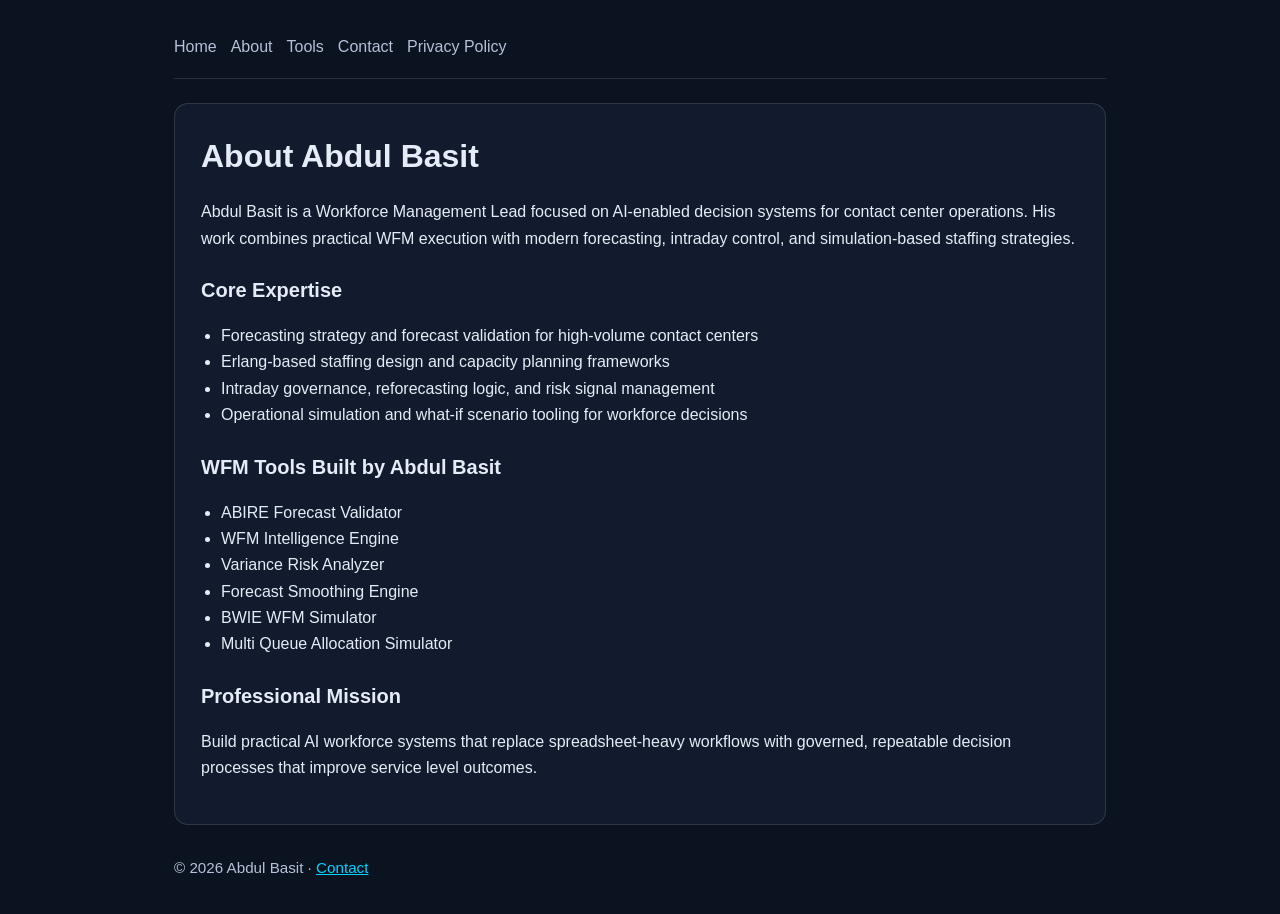
<file: about.html>
<!DOCTYPE html>
<html lang="en">
<head>
  <meta charset="UTF-8">
  <meta name="viewport" content="width=device-width, initial-scale=1.0">
  <title>About Abdul Basit | AI Workforce Management Lead</title>
  <meta name="description" content="Learn about Abdul Basit, a Workforce Management Lead specializing in AI forecasting systems, Erlang staffing models, intraday governance, and WFM decision tools.">
  <link rel="canonical" href="https://abdulbasiteverise.github.io/about.html">
  <style>
    :root { --bg:#0b1220; --card:#121b2d; --text:#e6ecf7; --muted:#b5c1d8; --accent:#00d4ff; --border:rgba(255,255,255,.12); }
    *{box-sizing:border-box} body{margin:0;font-family:Inter,Arial,sans-serif;background:var(--bg);color:var(--text);line-height:1.65}
    .wrap{max-width:980px;margin:0 auto;padding:24px}
    nav{display:flex;gap:14px;flex-wrap:wrap;padding:10px 0 18px;border-bottom:1px solid var(--border)}
    nav a{color:var(--muted);text-decoration:none} nav a:hover{color:var(--accent)}
    .card{margin-top:24px;background:var(--card);border:1px solid var(--border);border-radius:14px;padding:26px}
    h1,h2{font-family:Syne,Inter,Arial,sans-serif;margin:0 0 12px} h1{font-size:2rem} h2{font-size:1.25rem;margin-top:22px}
    ul{padding-left:20px} footer{margin:30px 0 10px;color:var(--muted);font-size:.95rem}
  </style>
</head>
<body>
  <div class="wrap">
    <nav>
      <a href="index.html">Home</a>
      <a href="about.html">About</a>
      <a href="index.html#tools">Tools</a>
      <a href="contact.html">Contact</a>
      <a href="privacy-policy.html">Privacy Policy</a>
    </nav>

    <main class="card">
      <h1>About Abdul Basit</h1>
      <p>Abdul Basit is a Workforce Management Lead focused on AI-enabled decision systems for contact center operations. His work combines practical WFM execution with modern forecasting, intraday control, and simulation-based staffing strategies.</p>

      <h2>Core Expertise</h2>
      <ul>
        <li>Forecasting strategy and forecast validation for high-volume contact centers</li>
        <li>Erlang-based staffing design and capacity planning frameworks</li>
        <li>Intraday governance, reforecasting logic, and risk signal management</li>
        <li>Operational simulation and what-if scenario tooling for workforce decisions</li>
      </ul>

      <h2>WFM Tools Built by Abdul Basit</h2>
      <ul>
        <li>ABIRE Forecast Validator</li>
        <li>WFM Intelligence Engine</li>
        <li>Variance Risk Analyzer</li>
        <li>Forecast Smoothing Engine</li>
        <li>BWIE WFM Simulator</li>
        <li>Multi Queue Allocation Simulator</li>
      </ul>

      <h2>Professional Mission</h2>
      <p>Build practical AI workforce systems that replace spreadsheet-heavy workflows with governed, repeatable decision processes that improve service level outcomes.</p>
    </main>

    <footer>&copy; 2026 Abdul Basit · <a href="contact.html" style="color:#00d4ff">Contact</a></footer>
  </div>
</body>
</html>
</file>
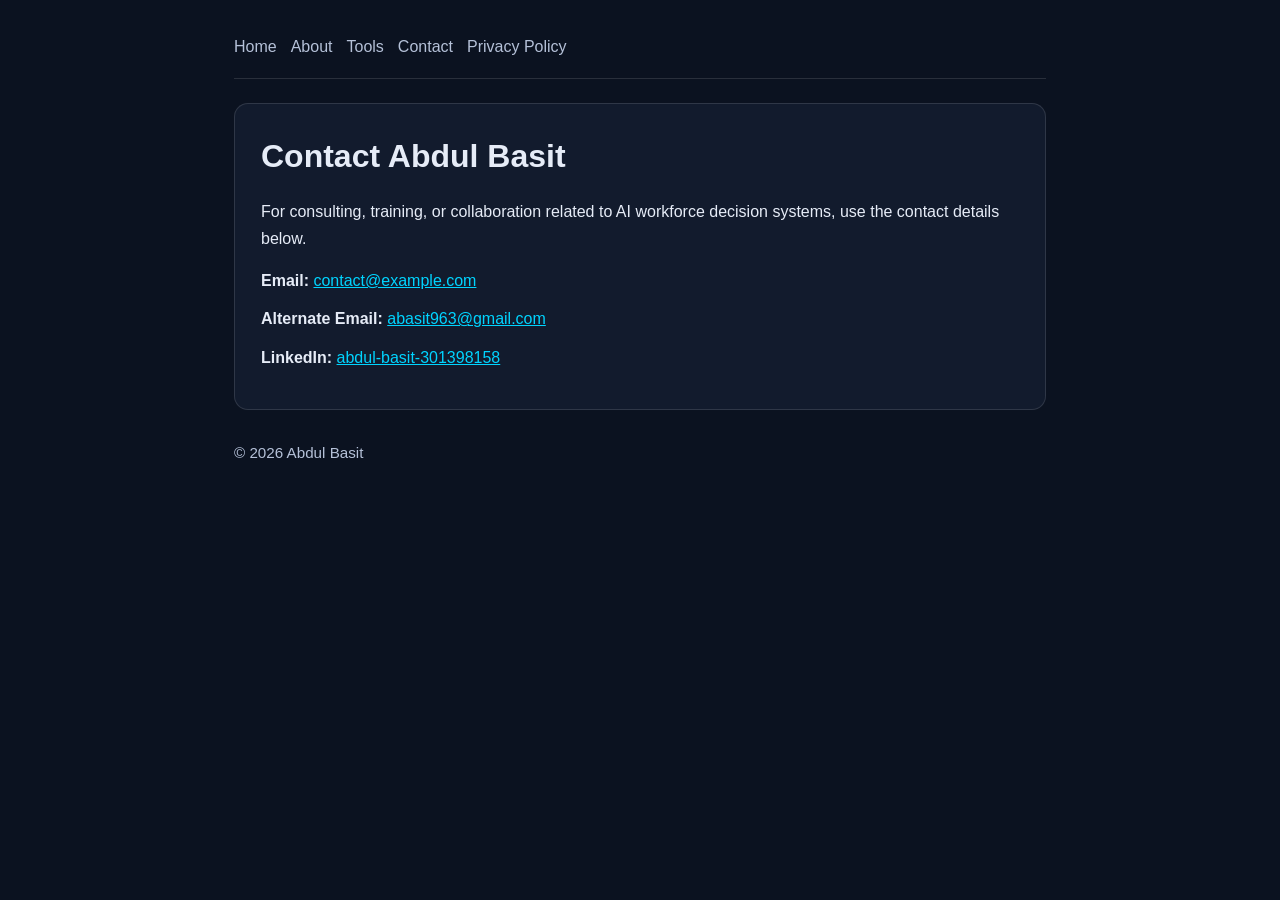
<file: contact.html>
<!DOCTYPE html>
<html lang="en">
<head>
  <meta charset="UTF-8">
  <meta name="viewport" content="width=device-width, initial-scale=1.0">
  <title>Contact Abdul Basit | WFM Consulting</title>
  <meta name="description" content="Contact Abdul Basit for AI workforce management consulting, forecasting strategy, and intraday decision system support.">
  <link rel="canonical" href="https://abdulbasiteverise.github.io/contact.html">
  <style>
    :root { --bg:#0b1220; --card:#121b2d; --text:#e6ecf7; --muted:#b5c1d8; --accent:#00d4ff; --border:rgba(255,255,255,.12); }
    *{box-sizing:border-box} body{margin:0;font-family:Inter,Arial,sans-serif;background:var(--bg);color:var(--text);line-height:1.65}
    .wrap{max-width:860px;margin:0 auto;padding:24px}
    nav{display:flex;gap:14px;flex-wrap:wrap;padding:10px 0 18px;border-bottom:1px solid var(--border)}
    nav a{color:var(--muted);text-decoration:none} nav a:hover{color:var(--accent)}
    .card{margin-top:24px;background:var(--card);border:1px solid var(--border);border-radius:14px;padding:26px}
    h1{font-family:Syne,Inter,Arial,sans-serif;margin:0 0 12px}
    .item{margin:12px 0}
    a{color:var(--accent)}
    footer{margin:30px 0 10px;color:var(--muted);font-size:.95rem}
  </style>
</head>
<body>
  <div class="wrap">
    <nav>
      <a href="index.html">Home</a>
      <a href="about.html">About</a>
      <a href="index.html#tools">Tools</a>
      <a href="contact.html">Contact</a>
      <a href="privacy-policy.html">Privacy Policy</a>
    </nav>
    <main class="card">
      <h1>Contact Abdul Basit</h1>
      <p>For consulting, training, or collaboration related to AI workforce decision systems, use the contact details below.</p>
      <p class="item"><strong>Email:</strong> <a href="mailto:contact@example.com">contact@example.com</a></p>
      <p class="item"><strong>Alternate Email:</strong> <a href="mailto:abasit963@gmail.com">abasit963@gmail.com</a></p>
      <p class="item"><strong>LinkedIn:</strong> <a href="https://www.linkedin.com/in/abdul-basit-301398158/" target="_blank" rel="noopener">abdul-basit-301398158</a></p>
    </main>
    <footer>&copy; 2026 Abdul Basit</footer>
  </div>
</body>
</html>
</file>
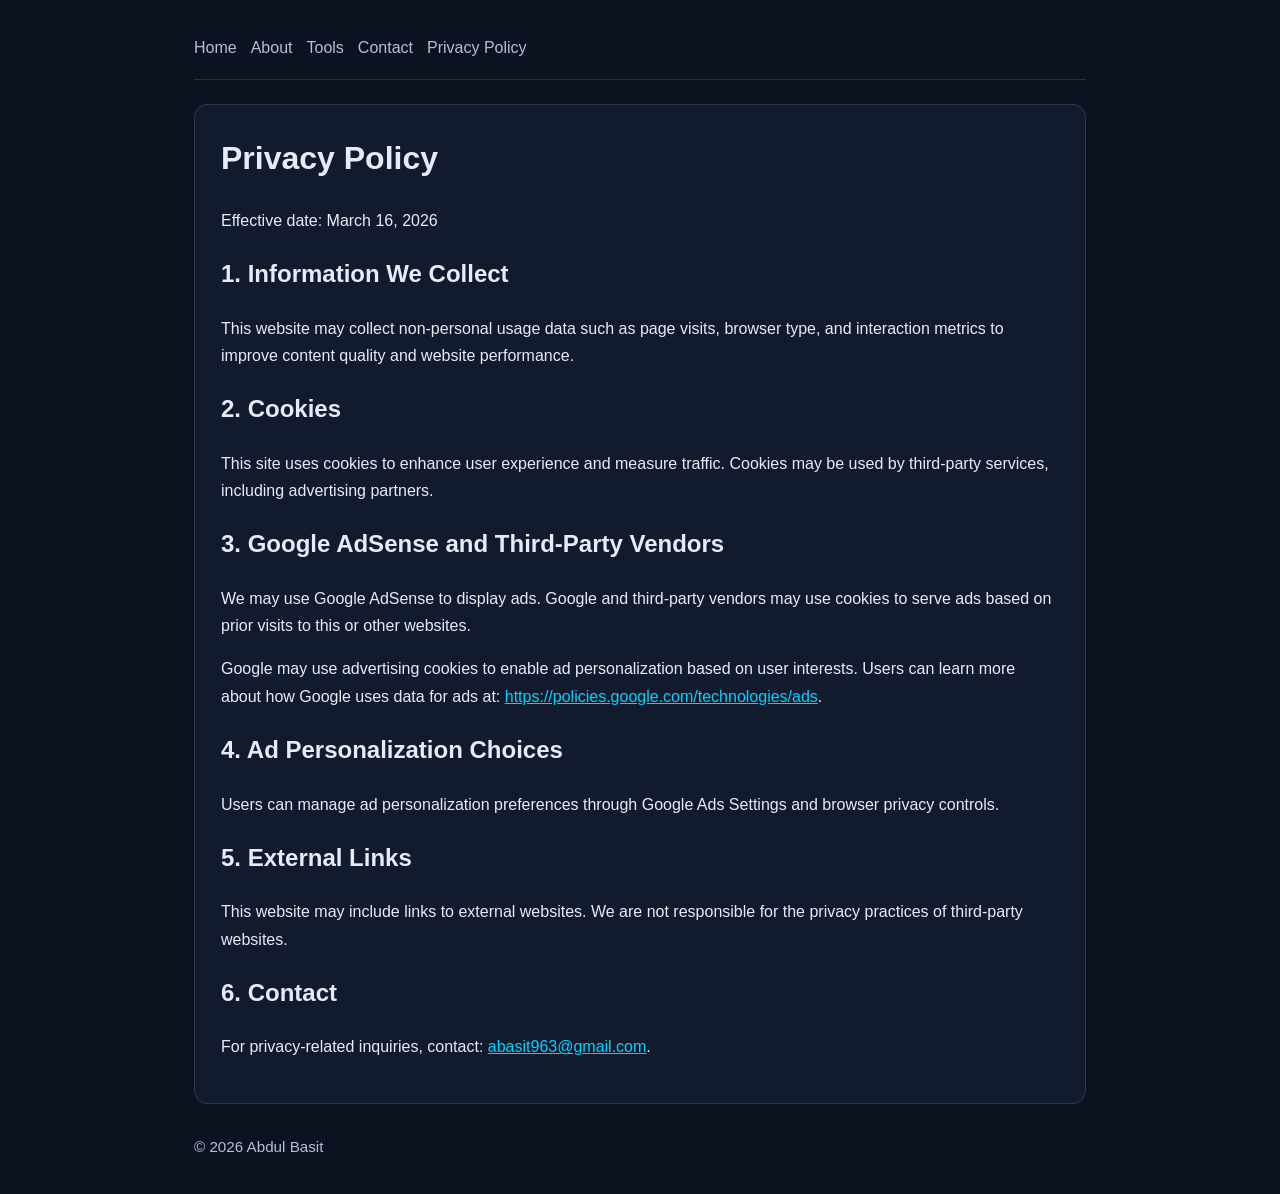
<file: privacy-policy.html>
<!DOCTYPE html>
<html lang="en">
<head>
  <meta charset="UTF-8">
  <meta name="viewport" content="width=device-width, initial-scale=1.0">
  <title>Privacy Policy | Abdul Basit</title>
  <meta name="description" content="Privacy Policy for abdulbasiteverise.github.io, including cookie use, Google AdSense advertising, and data handling practices.">
  <link rel="canonical" href="https://abdulbasiteverise.github.io/privacy-policy.html">
  <style>
    :root { --bg:#0b1220; --card:#121b2d; --text:#e6ecf7; --muted:#b5c1d8; --accent:#00d4ff; --border:rgba(255,255,255,.12); }
    *{box-sizing:border-box} body{margin:0;font-family:Inter,Arial,sans-serif;background:var(--bg);color:var(--text);line-height:1.7}
    .wrap{max-width:940px;margin:0 auto;padding:24px}
    nav{display:flex;gap:14px;flex-wrap:wrap;padding:10px 0 18px;border-bottom:1px solid var(--border)}
    nav a{color:var(--muted);text-decoration:none} nav a:hover{color:var(--accent)}
    .card{margin-top:24px;background:var(--card);border:1px solid var(--border);border-radius:14px;padding:26px}
    h1,h2{font-family:Syne,Inter,Arial,sans-serif} h1{margin-top:0} h2{margin-top:20px}
    a{color:var(--accent)} footer{margin:30px 0 10px;color:var(--muted);font-size:.95rem}
  </style>
</head>
<body>
  <div class="wrap">
    <nav>
      <a href="index.html">Home</a>
      <a href="about.html">About</a>
      <a href="index.html#tools">Tools</a>
      <a href="contact.html">Contact</a>
      <a href="privacy-policy.html">Privacy Policy</a>
    </nav>

    <main class="card">
      <h1>Privacy Policy</h1>
      <p>Effective date: March 16, 2026</p>

      <h2>1. Information We Collect</h2>
      <p>This website may collect non-personal usage data such as page visits, browser type, and interaction metrics to improve content quality and website performance.</p>

      <h2>2. Cookies</h2>
      <p>This site uses cookies to enhance user experience and measure traffic. Cookies may be used by third-party services, including advertising partners.</p>

      <h2>3. Google AdSense and Third-Party Vendors</h2>
      <p>We may use Google AdSense to display ads. Google and third-party vendors may use cookies to serve ads based on prior visits to this or other websites.</p>
      <p>Google may use advertising cookies to enable ad personalization based on user interests. Users can learn more about how Google uses data for ads at: <a href="https://policies.google.com/technologies/ads" target="_blank" rel="noopener">https://policies.google.com/technologies/ads</a>.</p>

      <h2>4. Ad Personalization Choices</h2>
      <p>Users can manage ad personalization preferences through Google Ads Settings and browser privacy controls.</p>

      <h2>5. External Links</h2>
      <p>This website may include links to external websites. We are not responsible for the privacy practices of third-party websites.</p>

      <h2>6. Contact</h2>
      <p>For privacy-related inquiries, contact: <a href="mailto:abasit963@gmail.com">abasit963@gmail.com</a>.</p>
    </main>

    <footer>&copy; 2026 Abdul Basit</footer>
  </div>
</body>
</html>
</file>
